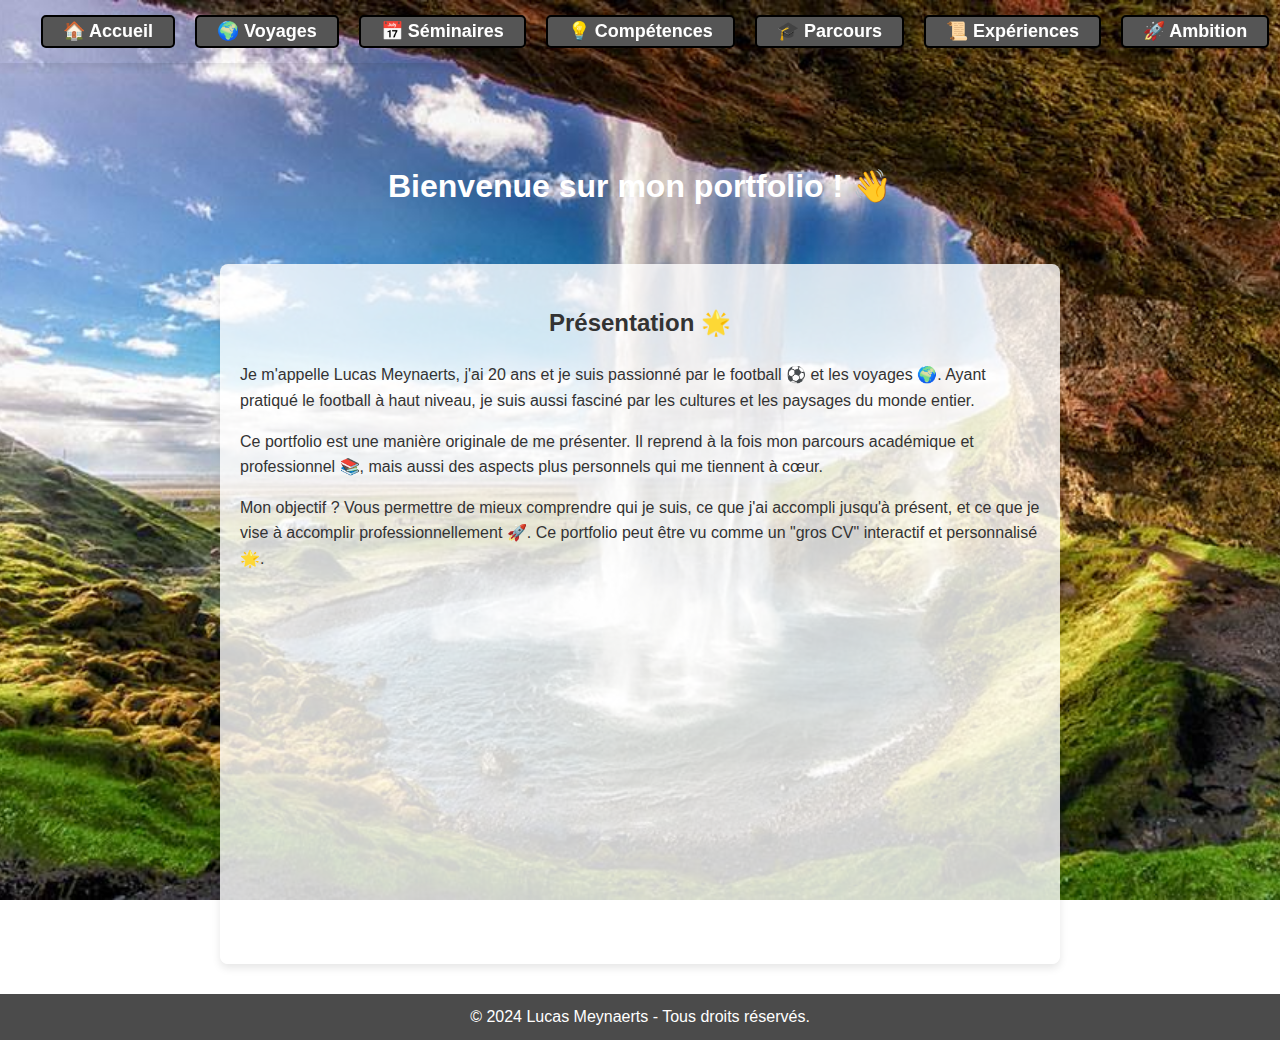
<file: index.html>
<!DOCTYPE html>
<html lang="fr">
<head>
    <meta charset="UTF-8">
    <meta name="viewport" content="width=device-width, initial-scale=1.0">
    <title>Portfolio Lucas Meynaerts - Accueil</title>
    <link rel="stylesheet" href="style.css">
</head>
<body id="accueil">
    <!-- Barre de navigation -->
    <nav class="navbar">
        <ul>
            <li><a href="index.html">🏠 Accueil</a></li>
            <li><a href="voyages.html">🌍 Voyages</a></li>
            <li><a href="seminaires.html">📅 Séminaires</a></li>
            <li><a href="competences.html">💡 Compétences</a></li>
            <li><a href="parcours.html">🎓 Parcours</a></li>
            <li><a href="experiences.html">📜 Expériences</a></li>
            <li><a href="ambition.html">🚀 Ambition</a></li>
        </ul>
    </nav>

    <!-- Image de fond pour l'accueil -->
    <header class="main-header">
        <h1>Bienvenue sur mon portfolio ! 👋</h1>
    </header>

    <!-- Contenu principal -->
    <div class="content">
        <section>
            <h2>Présentation 🌟</h2>
            <p>
                Je m'appelle Lucas Meynaerts, j'ai 20 ans et je suis passionné par le football ⚽ et les voyages 🌍. 
                Ayant pratiqué le football à haut niveau, je suis aussi fasciné par les cultures et les paysages du monde entier.
            </p>
            <p>
                Ce portfolio est une manière originale de me présenter. Il reprend à la fois mon parcours académique et professionnel 📚, 
                mais aussi des aspects plus personnels qui me tiennent à cœur. 
            </p>
            <p>
                Mon objectif ? Vous permettre de mieux comprendre qui je suis, ce que j'ai accompli jusqu'à présent, 
                et ce que je vise à accomplir professionnellement 🚀. Ce portfolio peut être vu comme un "gros CV" interactif et personnalisé 🌟.
            </p>
        </section>
    </div>

    <!-- Pied de page -->
    <footer>
        <p>© 2024 Lucas Meynaerts - Tous droits réservés.</p>
    </footer>
</body>
</html>
</file>
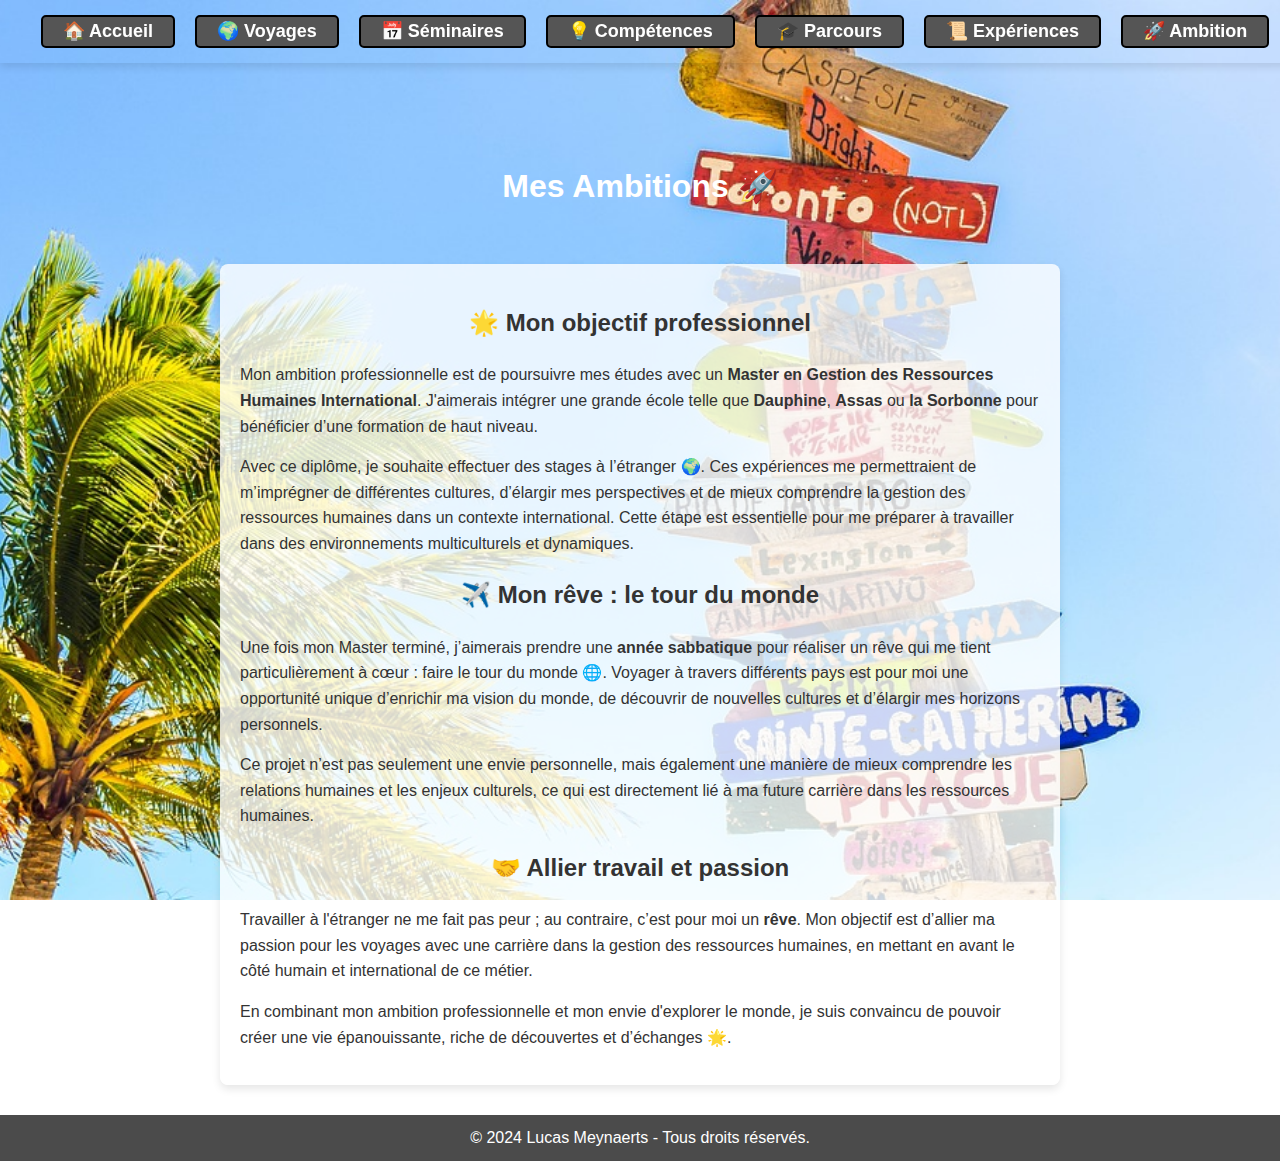
<file: ambition.html>
<!DOCTYPE html>
<html lang="fr">
<head>
    <meta charset="UTF-8">
    <meta name="viewport" content="width=device-width, initial-scale=1.0">
    <title>Lucas Meynaerts - Ambition</title>
    <link rel="stylesheet" href="style.css">
</head>
<body id="ambition"> <!-- Ajout de l'ID 'ambition' pour appliquer l'image de fond spécifique -->

    <nav class="navbar">
        <ul>
            <li><a href="index.html">🏠 Accueil</a></li>
            <li><a href="voyages.html">🌍 Voyages</a></li>
            <li><a href="seminaires.html">📅 Séminaires</a></li>
            <li><a href="competences.html">💡 Compétences</a></li>
            <li><a href="parcours.html">🎓 Parcours</a></li>
            <li><a href="experiences.html">📜 Expériences</a></li>
            <li><a href="ambition.html">🚀 Ambition</a></li>
        </ul>
    </nav>

    <header class="main-header">
        <h1>Mes Ambitions 🚀</h1>
    </header>

    <div class="content">
        <h2>🌟 Mon objectif professionnel</h2>
        <p>
            Mon ambition professionnelle est de poursuivre mes études avec un <strong>Master en Gestion des Ressources Humaines International</strong>. 
            J'aimerais intégrer une grande école telle que <strong>Dauphine</strong>, <strong>Assas</strong> ou <strong>la Sorbonne</strong> pour bénéficier d’une formation de haut niveau.
        </p>
        <p>
            Avec ce diplôme, je souhaite effectuer des stages à l’étranger 🌍. Ces expériences me permettraient de m’imprégner de différentes cultures, d’élargir mes perspectives et de mieux comprendre la gestion des ressources humaines dans un contexte international. 
            Cette étape est essentielle pour me préparer à travailler dans des environnements multiculturels et dynamiques.
        </p>

        <h2>✈️ Mon rêve : le tour du monde</h2>
        <p>
            Une fois mon Master terminé, j’aimerais prendre une <strong>année sabbatique</strong> pour réaliser un rêve qui me tient particulièrement à cœur : faire le tour du monde 🌐. 
            Voyager à travers différents pays est pour moi une opportunité unique d’enrichir ma vision du monde, de découvrir de nouvelles cultures et d’élargir mes horizons personnels.
        </p>
        <p>
            Ce projet n’est pas seulement une envie personnelle, mais également une manière de mieux comprendre les relations humaines et les enjeux culturels, ce qui est directement lié à ma future carrière dans les ressources humaines.
        </p>

        <h2>🤝 Allier travail et passion</h2>
        <p>
            Travailler à l'étranger ne me fait pas peur ; au contraire, c’est pour moi un <strong>rêve</strong>. 
            Mon objectif est d’allier ma passion pour les voyages avec une carrière dans la gestion des ressources humaines, en mettant en avant le côté humain et international de ce métier.
        </p>
        <p>
            En combinant mon ambition professionnelle et mon envie d'explorer le monde, je suis convaincu de pouvoir créer une vie épanouissante, riche de découvertes et d’échanges 🌟.
        </p>
    </div>

    <footer>
        <p>© 2024 Lucas Meynaerts - Tous droits réservés.</p>
    </footer>

</body>
</html>
</file>
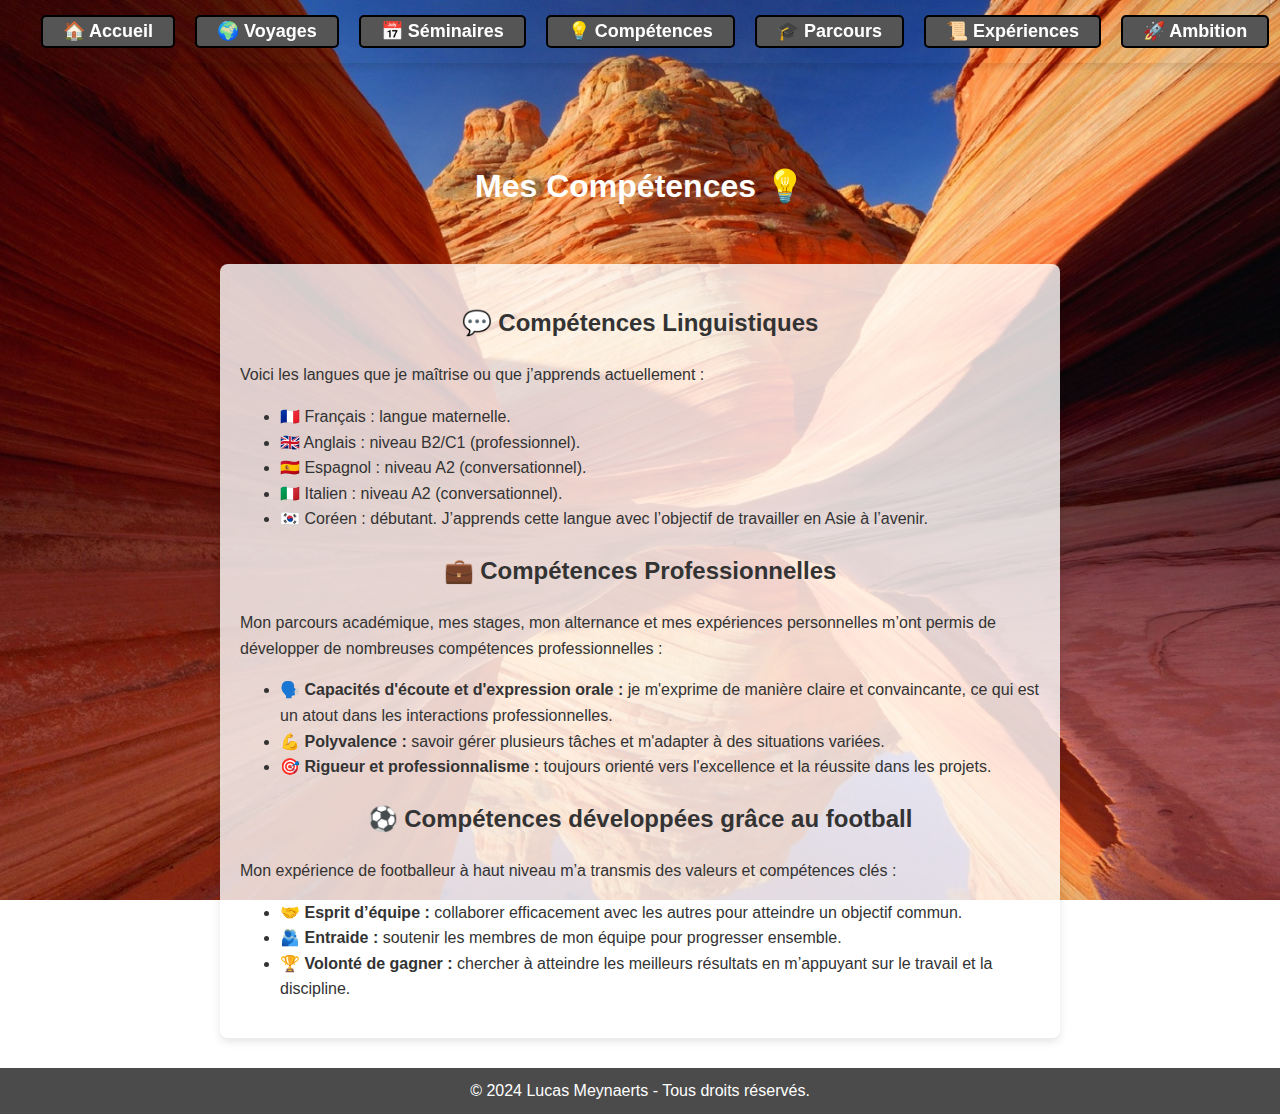
<file: competences.html>
<!DOCTYPE html>
<html lang="fr">
<head>
    <meta charset="UTF-8">
    <meta name="viewport" content="width=device-width, initial-scale=1.0">
    <title>Lucas Meynaerts - Compétences</title>
    <link rel="stylesheet" href="style.css">
</head>
<body id="competences"> <!-- Utilisation de l'ID 'competences' pour appliquer le style de fond -->
    <!-- Barre de navigation -->
    <nav class="navbar">
        <ul>
            <li><a href="index.html">🏠 Accueil</a></li>
            <li><a href="voyages.html">🌍 Voyages</a></li>
            <li><a href="seminaires.html">📅 Séminaires</a></li>
            <li><a href="competences.html">💡 Compétences</a></li>
            <li><a href="parcours.html">🎓 Parcours</a></li>
            <li><a href="experiences.html">📜 Expériences</a></li>
            <li><a href="ambition.html">🚀 Ambition</a></li>
        </ul>
    </nav>

    <!-- Image de fond pour la page des compétences -->
    <header class="main-header">
        <h1>Mes Compétences 💡</h1>
    </header>

    <!-- Contenu principal -->
    <div class="content">
        <h2>💬 Compétences Linguistiques</h2>
        <p>Voici les langues que je maîtrise ou que j’apprends actuellement :</p>
        <ul>
            <li>🇫🇷 Français : langue maternelle.</li>
            <li>🇬🇧 Anglais : niveau B2/C1 (professionnel).</li>
            <li>🇪🇸 Espagnol : niveau A2 (conversationnel).</li>
            <li>🇮🇹 Italien : niveau A2 (conversationnel).</li>
            <li>🇰🇷 Coréen : débutant. J’apprends cette langue avec l’objectif de travailler en Asie à l’avenir.</li>
        </ul>

        <h2>💼 Compétences Professionnelles</h2>
        <p>Mon parcours académique, mes stages, mon alternance et mes expériences personnelles m’ont permis de développer de nombreuses compétences professionnelles :</p>
        <ul>
            <li>🗣️ <strong>Capacités d'écoute et d'expression orale :</strong> je m'exprime de manière claire et convaincante, ce qui est un atout dans les interactions professionnelles.</li>
            <li>💪 <strong>Polyvalence :</strong> savoir gérer plusieurs tâches et m'adapter à des situations variées.</li>
            <li>🎯 <strong>Rigueur et professionnalisme :</strong> toujours orienté vers l'excellence et la réussite dans les projets.</li>
        </ul>

        <h2>⚽ Compétences développées grâce au football</h2>
        <p>Mon expérience de footballeur à haut niveau m’a transmis des valeurs et compétences clés :</p>
        <ul>
            <li>🤝 <strong>Esprit d’équipe :</strong> collaborer efficacement avec les autres pour atteindre un objectif commun.</li>
            <li>🫂 <strong>Entraide :</strong> soutenir les membres de mon équipe pour progresser ensemble.</li>
            <li>🏆 <strong>Volonté de gagner :</strong> chercher à atteindre les meilleurs résultats en m’appuyant sur le travail et la discipline.</li>
        </ul>
    </div>

    <!-- Pied de page -->
    <footer>
        <p>© 2024 Lucas Meynaerts - Tous droits réservés.</p>
    </footer>
</body>
</html>
</file>
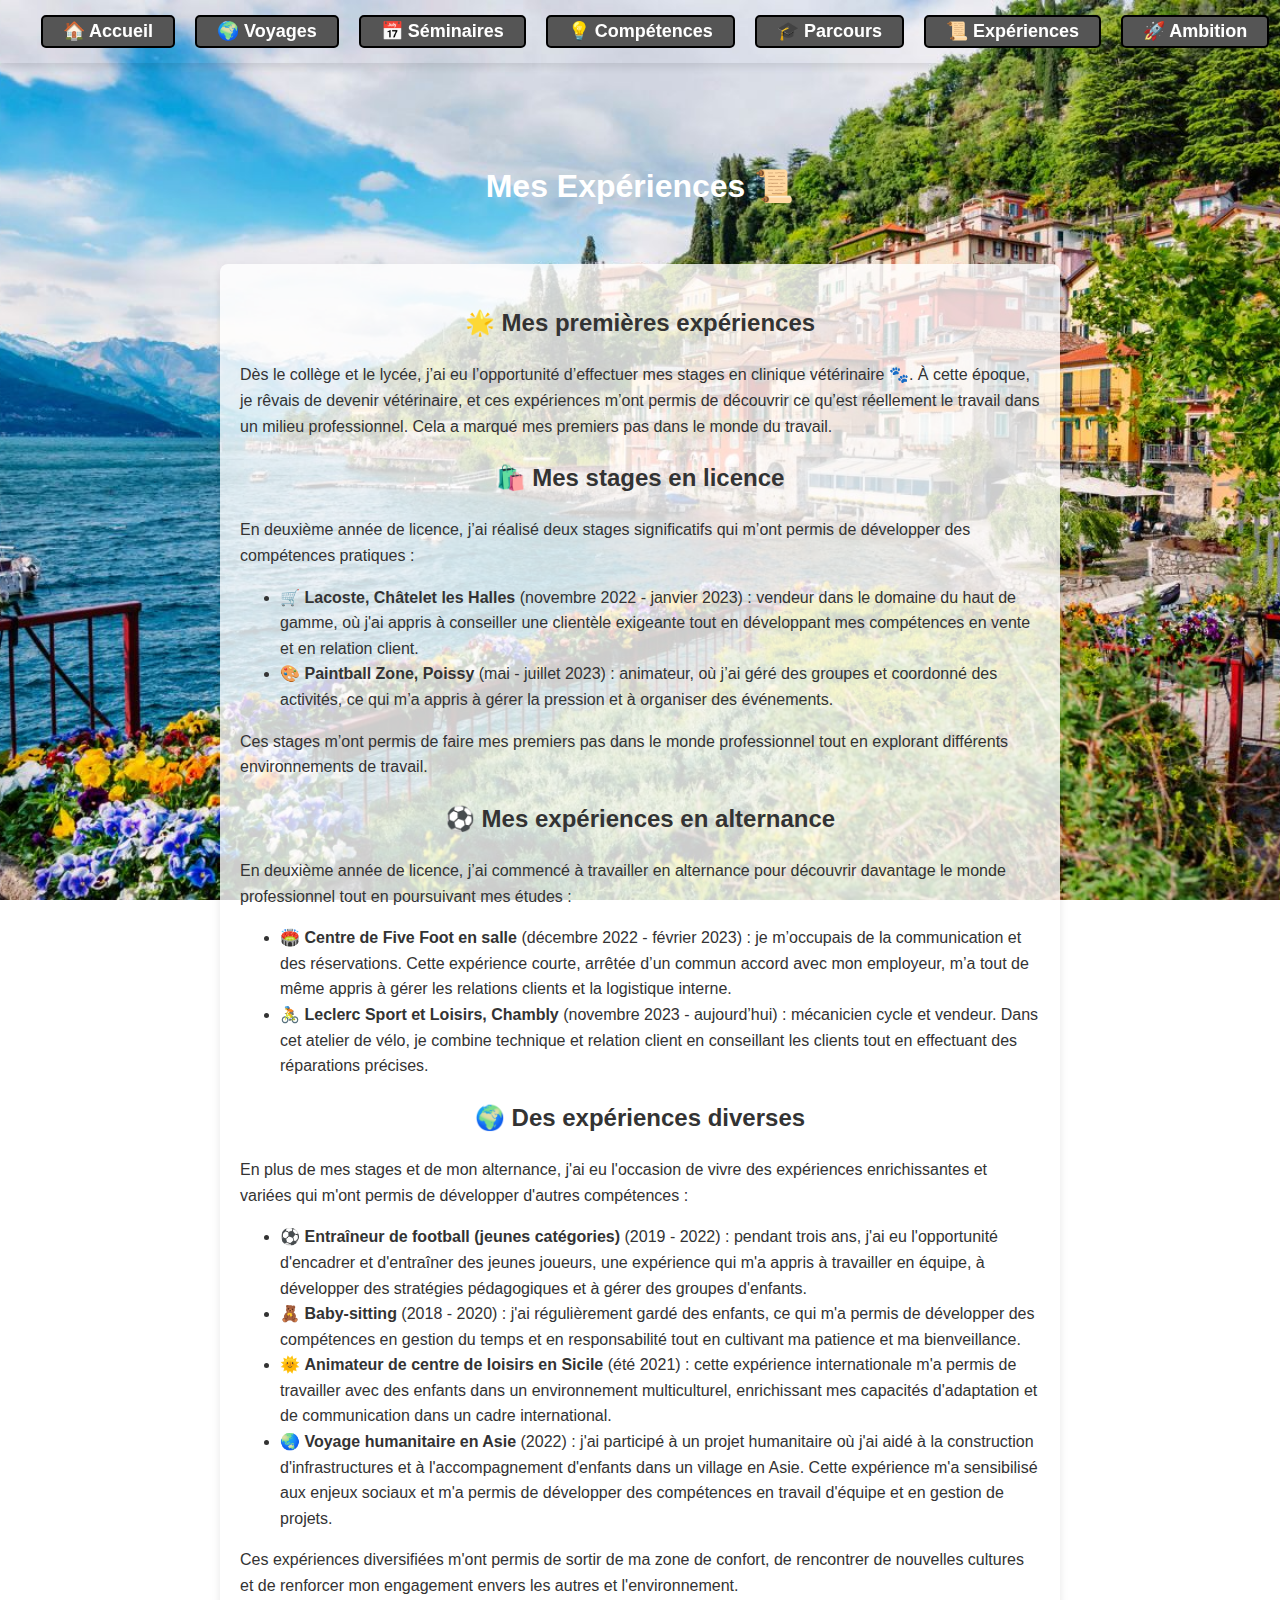
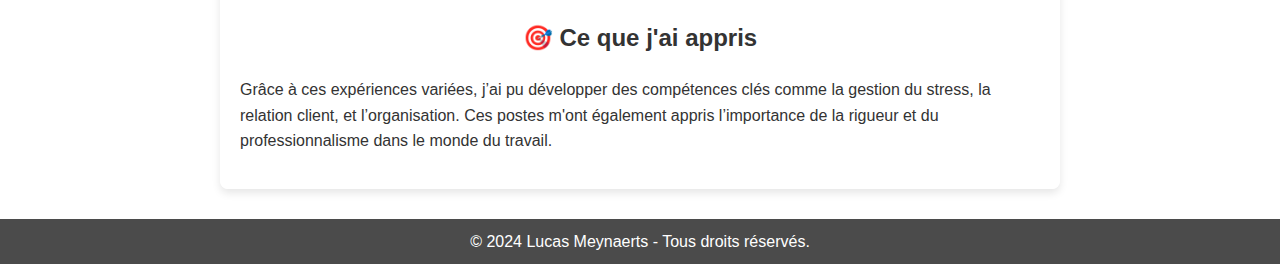
<file: experiences.html>
<!DOCTYPE html>
<html lang="fr">
<head>
    <meta charset="UTF-8">
    <meta name="viewport" content="width=device-width, initial-scale=1.0">
    <title>Lucas Meynaerts - Expériences</title>
    <link rel="stylesheet" href="style.css">
</head>
<body id="experiences"> <!-- L'ID 'experiences' est bien appliqué ici pour l'image de fond spécifique -->

    <!-- Barre de navigation -->
    <nav class="navbar">
        <ul>
            <li><a href="index.html">🏠 Accueil</a></li>
            <li><a href="voyages.html">🌍 Voyages</a></li>
            <li><a href="seminaires.html">📅 Séminaires</a></li>
            <li><a href="competences.html">💡 Compétences</a></li>
            <li><a href="parcours.html">🎓 Parcours</a></li>
            <li><a href="experiences.html">📜 Expériences</a></li>
            <li><a href="ambition.html">🚀 Ambition</a></li>
        </ul>
    </nav>

    <!-- Image de fond et en-tête -->
    <header class="main-header">
        <h1>Mes Expériences 📜</h1>
    </header>

    <!-- Contenu principal -->
    <div class="content">
        <h2>🌟 Mes premières expériences</h2>
        <p>
            Dès le collège et le lycée, j’ai eu l’opportunité d’effectuer mes stages en clinique vétérinaire 🐾. 
            À cette époque, je rêvais de devenir vétérinaire, et ces expériences m’ont permis de découvrir ce qu’est réellement le travail dans un milieu professionnel. 
            Cela a marqué mes premiers pas dans le monde du travail.
        </p>

        <h2>🛍️ Mes stages en licence</h2>
        <p>
            En deuxième année de licence, j’ai réalisé deux stages significatifs qui m’ont permis de développer des compétences pratiques :
        </p>
        <ul>
            <li>
                🛒 <strong>Lacoste, Châtelet les Halles</strong> (novembre 2022 - janvier 2023) : vendeur dans le domaine du haut de gamme, où j'ai appris à conseiller une clientèle exigeante tout en développant mes compétences en vente et en relation client.
            </li>
            <li>
                🎨 <strong>Paintball Zone, Poissy</strong> (mai - juillet 2023) : animateur, où j’ai géré des groupes et coordonné des activités, ce qui m’a appris à gérer la pression et à organiser des événements.
            </li>
        </ul>
        <p>
            Ces stages m’ont permis de faire mes premiers pas dans le monde professionnel tout en explorant différents environnements de travail.
        </p>

        <h2>⚽ Mes expériences en alternance</h2>
        <p>
            En deuxième année de licence, j’ai commencé à travailler en alternance pour découvrir davantage le monde professionnel tout en poursuivant mes études :
        </p>
        <ul>
            <li>
                🏟️ <strong>Centre de Five Foot en salle</strong> (décembre 2022 - février 2023) : je m’occupais de la communication et des réservations. Cette expérience courte, arrêtée d’un commun accord avec mon employeur, m’a tout de même appris à gérer les relations clients et la logistique interne.
            </li>
            <li>
                🚴 <strong>Leclerc Sport et Loisirs, Chambly</strong> (novembre 2023 - aujourd’hui) : mécanicien cycle et vendeur. Dans cet atelier de vélo, je combine technique et relation client en conseillant les clients tout en effectuant des réparations précises.
            </li>
        </ul>

        <h2>🌍 Des expériences diverses</h2>
        <p>
            En plus de mes stages et de mon alternance, j'ai eu l'occasion de vivre des expériences enrichissantes et variées qui m'ont permis de développer d'autres compétences :
        </p>
        <ul>
            <li>
                ⚽ <strong>Entraîneur de football (jeunes catégories)</strong> (2019 - 2022) : pendant trois ans, j'ai eu l'opportunité d'encadrer et d'entraîner des jeunes joueurs, une expérience qui m'a appris à travailler en équipe, à développer des stratégies pédagogiques et à gérer des groupes d'enfants.
            </li>
            <li>
                🧸 <strong>Baby-sitting</strong> (2018 - 2020) : j'ai régulièrement gardé des enfants, ce qui m'a permis de développer des compétences en gestion du temps et en responsabilité tout en cultivant ma patience et ma bienveillance.
            </li>
            <li>
                🌞 <strong>Animateur de centre de loisirs en Sicile</strong> (été 2021) : cette expérience internationale m'a permis de travailler avec des enfants dans un environnement multiculturel, enrichissant mes capacités d'adaptation et de communication dans un cadre international.
            </li>
            <li>
                🌏 <strong>Voyage humanitaire en Asie</strong> (2022) : j'ai participé à un projet humanitaire où j'ai aidé à la construction d'infrastructures et à l'accompagnement d'enfants dans un village en Asie. Cette expérience m'a sensibilisé aux enjeux sociaux et m'a permis de développer des compétences en travail d'équipe et en gestion de projets.
            </li>
        </ul>
        <p>
            Ces expériences diversifiées m'ont permis de sortir de ma zone de confort, de rencontrer de nouvelles cultures et de renforcer mon engagement envers les autres et l'environnement.
        </p>

        <h2>🎯 Ce que j'ai appris</h2>
        <p>
            Grâce à ces expériences variées, j’ai pu développer des compétences clés comme la gestion du stress, la relation client, et l’organisation. 
            Ces postes m'ont également appris l’importance de la rigueur et du professionnalisme dans le monde du travail.
        </p>
    </div>

    <footer>
        <p>© 2024 Lucas Meynaerts - Tous droits réservés.</p>
    </footer>

</body>
</html>
</file>
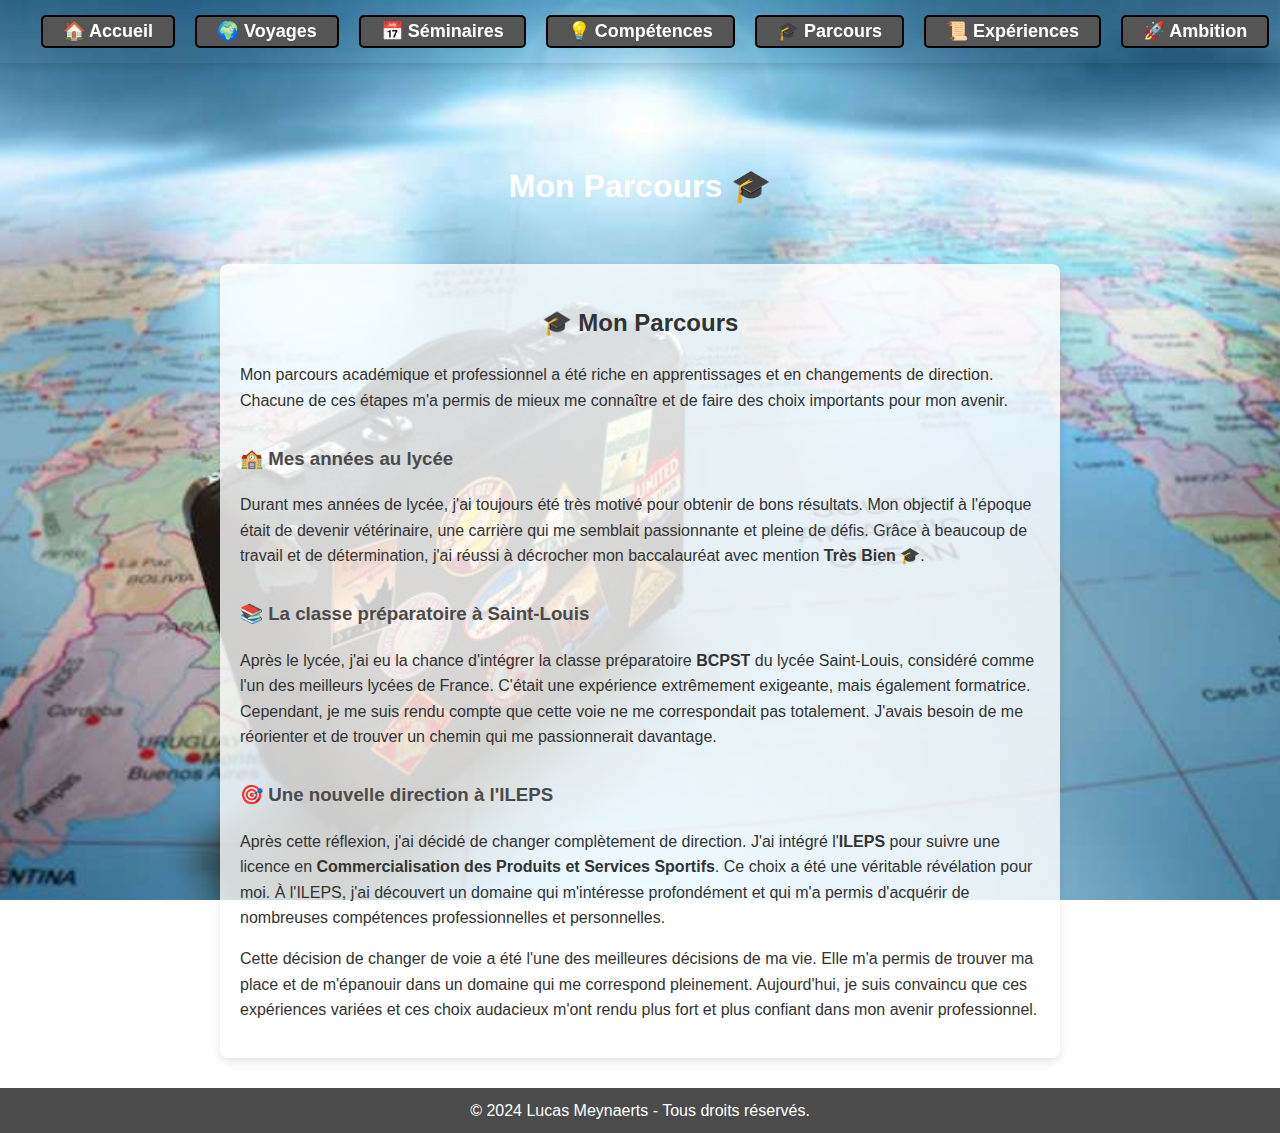
<file: parcours.html>
<!DOCTYPE html>
<html lang="fr">
<head>
    <meta charset="UTF-8">
    <meta name="viewport" content="width=device-width, initial-scale=1.0">
    <title>Lucas Meynaerts - Parcours</title>
    <link rel="stylesheet" href="style.css">
</head>
<body id="parcours"> <!-- Ajout de l'ID 'parcours' pour appliquer l'image de fond spécifique -->

    <!-- Barre de navigation -->
    <nav class="navbar">
        <ul>
            <li><a href="index.html">🏠 Accueil</a></li>
            <li><a href="voyages.html">🌍 Voyages</a></li>
            <li><a href="seminaires.html">📅 Séminaires</a></li>
            <li><a href="competences.html">💡 Compétences</a></li>
            <li><a href="parcours.html">🎓 Parcours</a></li>
            <li><a href="experiences.html">📜 Expériences</a></li>
            <li><a href="ambition.html">🚀 Ambition</a></li>
        </ul>
    </nav>

    <!-- Image de fond pour le parcours -->
    <header class="main-header">
        <h1>Mon Parcours 🎓</h1>
    </header>

    <!-- Contenu principal -->
    <div class="content">
        <h2>🎓 Mon Parcours</h2>
        <p>Mon parcours académique et professionnel a été riche en apprentissages et en changements de direction. Chacune de ces étapes m'a permis de mieux me connaître et de faire des choix importants pour mon avenir.</p>
        
        <h3>🏫 Mes années au lycée</h3>
        <p>Durant mes années de lycée, j'ai toujours été très motivé pour obtenir de bons résultats. Mon objectif à l'époque était de devenir vétérinaire, une carrière qui me semblait passionnante et pleine de défis. Grâce à beaucoup de travail et de détermination, j'ai réussi à décrocher mon baccalauréat avec mention <strong>Très Bien</strong> 🎓.</p>

        <h3>📚 La classe préparatoire à Saint-Louis</h3>
        <p>Après le lycée, j'ai eu la chance d'intégrer la classe préparatoire <strong>BCPST</strong> du lycée Saint-Louis, considéré comme l'un des meilleurs lycées de France. C'était une expérience extrêmement exigeante, mais également formatrice. Cependant, je me suis rendu compte que cette voie ne me correspondait pas totalement. J'avais besoin de me réorienter et de trouver un chemin qui me passionnerait davantage.</p>

        <h3>🎯 Une nouvelle direction à l'ILEPS</h3>
        <p>Après cette réflexion, j'ai décidé de changer complètement de direction. J'ai intégré l'<strong>ILEPS</strong> pour suivre une licence en <strong>Commercialisation des Produits et Services Sportifs</strong>. Ce choix a été une véritable révélation pour moi. À l'ILEPS, j'ai découvert un domaine qui m'intéresse profondément et qui m'a permis d'acquérir de nombreuses compétences professionnelles et personnelles.</p>
        
        <p>Cette décision de changer de voie a été l'une des meilleures décisions de ma vie. Elle m'a permis de trouver ma place et de m'épanouir dans un domaine qui me correspond pleinement. Aujourd'hui, je suis convaincu que ces expériences variées et ces choix audacieux m'ont rendu plus fort et plus confiant dans mon avenir professionnel.</p>
    </div>

    <!-- Pied de page -->
    <footer>
        <p>© 2024 Lucas Meynaerts - Tous droits réservés.</p>
    </footer>
</body>
</html>
</file>
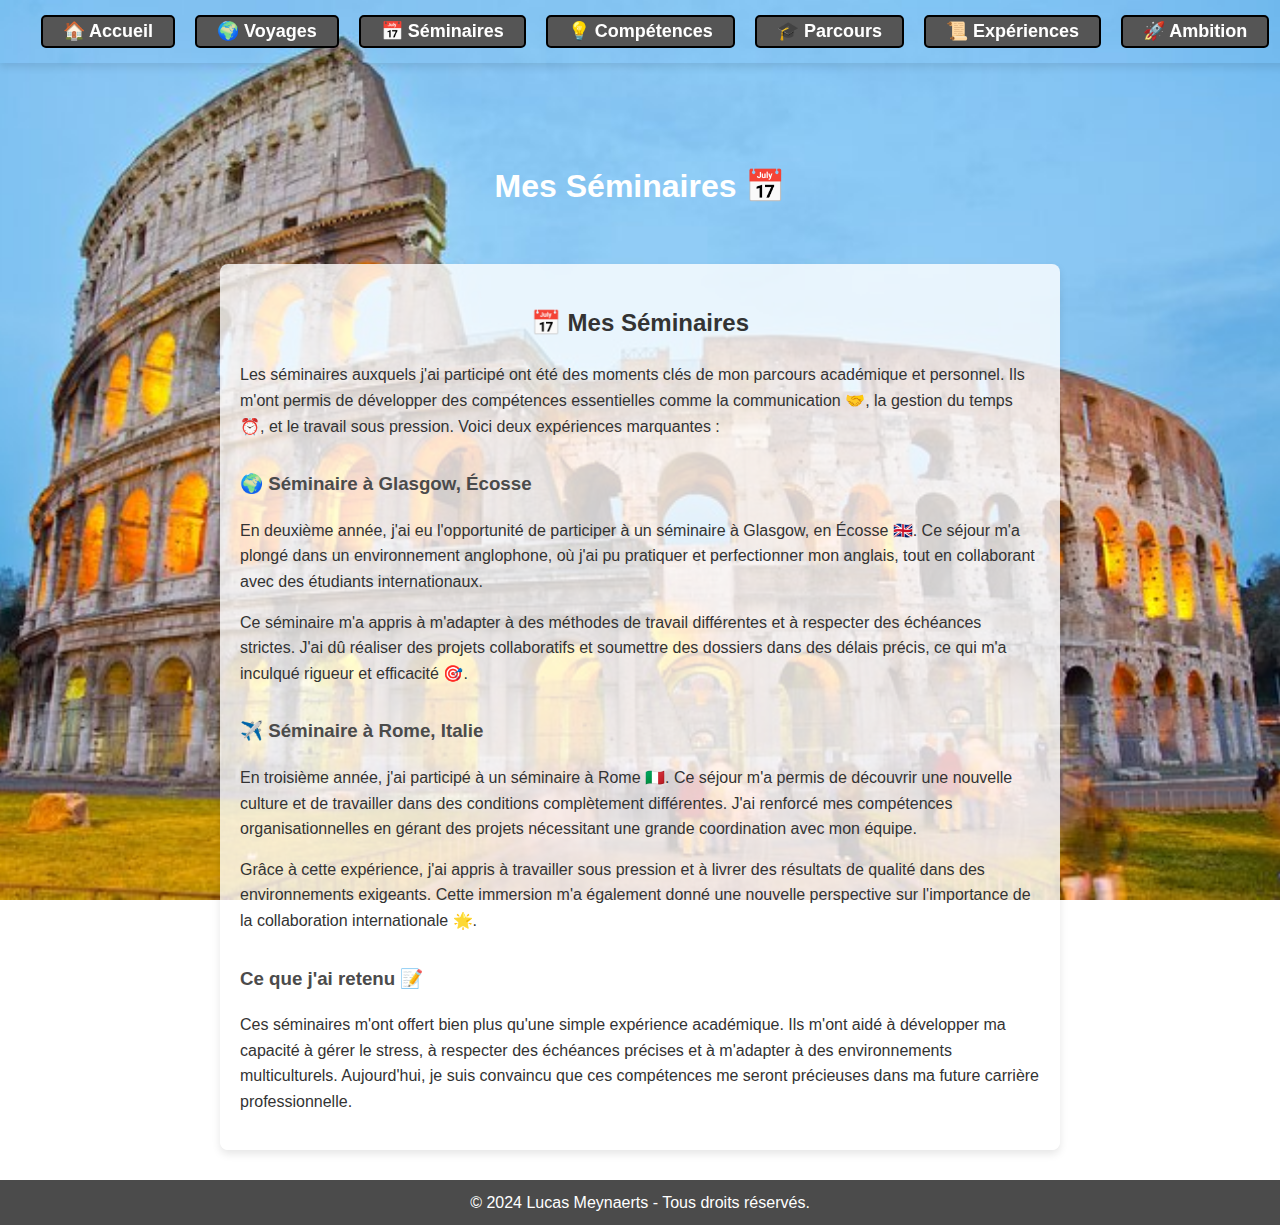
<file: seminaires.html>
<!DOCTYPE html>
<html lang="fr">
<head>
    <meta charset="UTF-8">
    <meta name="viewport" content="width=device-width, initial-scale=1.0">
    <title>Lucas Meynaerts - Séminaires</title>
    <link rel="stylesheet" href="style.css">
</head>
<body id="seminaires">
    <nav class="navbar">
        <ul>
            <li><a href="index.html">🏠 Accueil</a></li>
            <li><a href="voyages.html">🌍 Voyages</a></li>
            <li><a href="seminaires.html">📅 Séminaires</a></li>
            <li><a href="competences.html">💡 Compétences</a></li>
            <li><a href="parcours.html">🎓 Parcours</a></li>
            <li><a href="experiences.html">📜 Expériences</a></li>
            <li><a href="ambition.html">🚀 Ambition</a></li>
        </ul>
    </nav>
    <header class="main-header">
        <h1>Mes Séminaires 📅</h1>
    </header>
    <div class="content">
        <h2>📅 Mes Séminaires</h2>
        <p>Les séminaires auxquels j'ai participé ont été des moments clés de mon parcours académique et personnel. Ils m'ont permis de développer des compétences essentielles comme la communication 🤝, la gestion du temps ⏰, et le travail sous pression. Voici deux expériences marquantes :</p>
        
        <h3>🌍 Séminaire à Glasgow, Écosse</h3>
        <p>En deuxième année, j'ai eu l'opportunité de participer à un séminaire à Glasgow, en Écosse 🇬🇧. Ce séjour m'a plongé dans un environnement anglophone, où j'ai pu pratiquer et perfectionner mon anglais, tout en collaborant avec des étudiants internationaux.</p>
        <p>Ce séminaire m'a appris à m'adapter à des méthodes de travail différentes et à respecter des échéances strictes. J'ai dû réaliser des projets collaboratifs et soumettre des dossiers dans des délais précis, ce qui m'a inculqué rigueur et efficacité 🎯.</p>

        <h3>✈️ Séminaire à Rome, Italie</h3>
        <p>En troisième année, j'ai participé à un séminaire à Rome 🇮🇹. Ce séjour m'a permis de découvrir une nouvelle culture et de travailler dans des conditions complètement différentes. J'ai renforcé mes compétences organisationnelles en gérant des projets nécessitant une grande coordination avec mon équipe.</p>
        <p>Grâce à cette expérience, j'ai appris à travailler sous pression et à livrer des résultats de qualité dans des environnements exigeants. Cette immersion m'a également donné une nouvelle perspective sur l'importance de la collaboration internationale 🌟.</p>

        <h3>Ce que j'ai retenu 📝</h3>
        <p>Ces séminaires m'ont offert bien plus qu'une simple expérience académique. Ils m'ont aidé à développer ma capacité à gérer le stress, à respecter des échéances précises et à m'adapter à des environnements multiculturels. Aujourd'hui, je suis convaincu que ces compétences me seront précieuses dans ma future carrière professionnelle.</p>
    </div>
    <footer>
        <p>© 2024 Lucas Meynaerts - Tous droits réservés.</p>
    </footer>
</body>
</html>
</file>
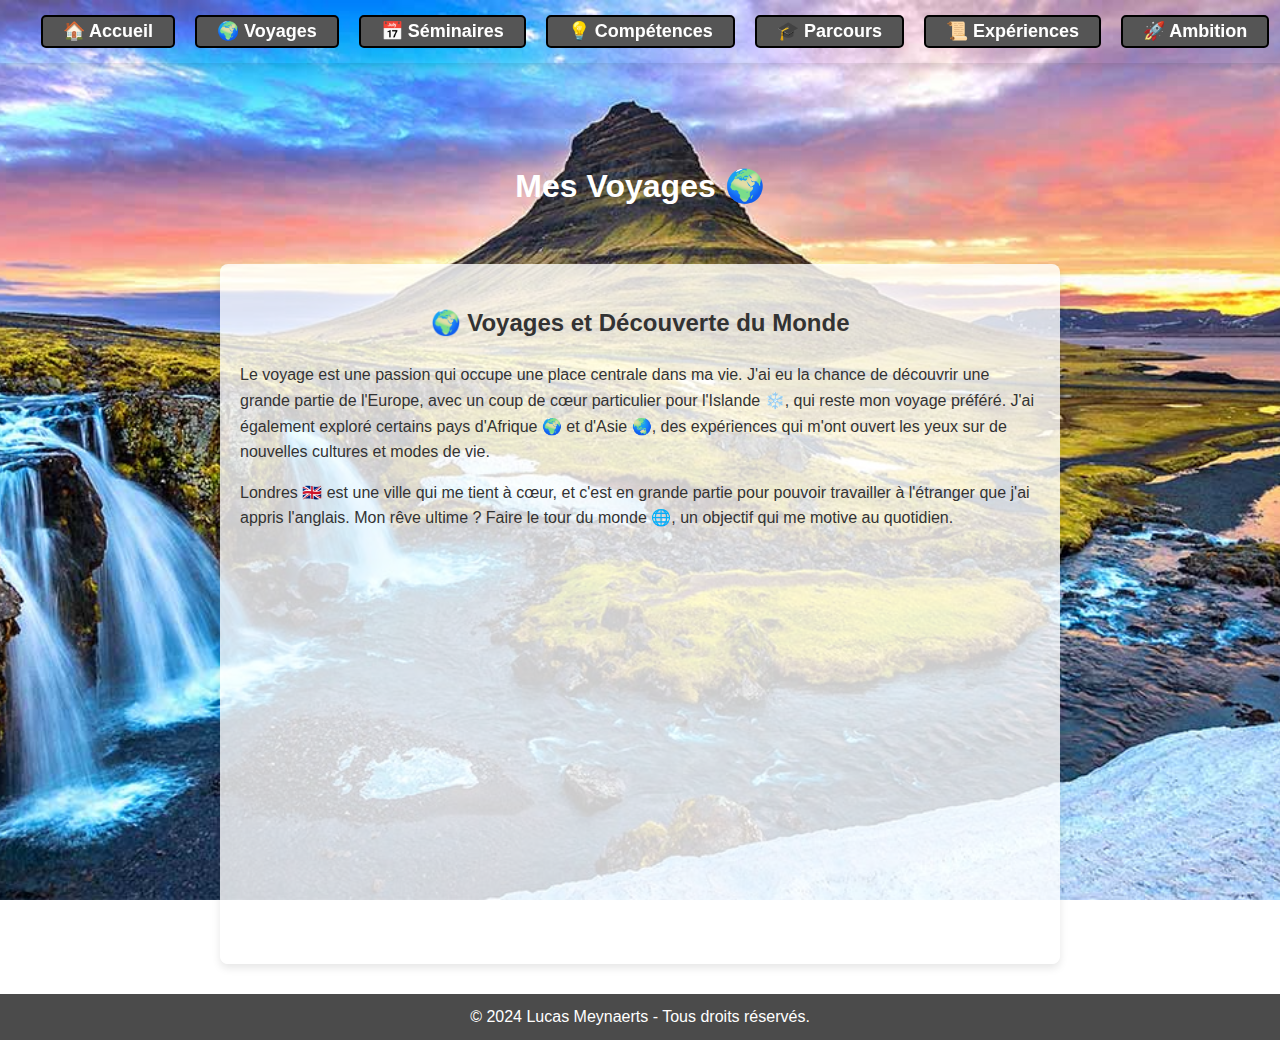
<file: voyages.html>
<!DOCTYPE html>
<html lang="fr">
<head>
    <meta charset="UTF-8">
    <meta name="viewport" content="width=device-width, initial-scale=1.0">
    <title>Lucas Meynaerts - Voyages</title>
    <link rel="stylesheet" href="style.css">
</head>
<body id="voyages">
    <nav class="navbar">
        <ul>
            <li><a href="index.html">🏠 Accueil</a></li>
            <li><a href="voyages.html">🌍 Voyages</a></li>
            <li><a href="seminaires.html">📅 Séminaires</a></li>
            <li><a href="competences.html">💡 Compétences</a></li>
            <li><a href="parcours.html">🎓 Parcours</a></li>
            <li><a href="experiences.html">📜 Expériences</a></li>
            <li><a href="ambition.html">🚀 Ambition</a></li>
        </ul>
    </nav>
    <header class="main-header">
        <h1>Mes Voyages 🌍</h1>
    </header>
    <div class="content">
        <h2>🌍 Voyages et Découverte du Monde</h2>
        <p>Le voyage est une passion qui occupe une place centrale dans ma vie. J'ai eu la chance de découvrir une grande partie de l'Europe, avec un coup de cœur particulier pour l'Islande ❄️, qui reste mon voyage préféré. J'ai également exploré certains pays d'Afrique 🌍 et d'Asie 🌏, des expériences qui m'ont ouvert les yeux sur de nouvelles cultures et modes de vie.</p>
        <p>Londres 🇬🇧 est une ville qui me tient à cœur, et c'est en grande partie pour pouvoir travailler à l'étranger que j'ai appris l'anglais. Mon rêve ultime ? Faire le tour du monde 🌐, un objectif qui me motive au quotidien.</p>
    </div>
    <footer>
        <p>© 2024 Lucas Meynaerts - Tous droits réservés.</p>
    </footer>
</body>
</html>
</file>
<file: style.css>
/* Style général */
body {
    font-family: Arial, sans-serif;
    margin: 0;
    padding: 0;
    background: linear-gradient(to bottom, #f0f0f0, #ffffff 60%); /* Dégradé doux du gris clair au blanc */
    color: #333;
    line-height: 1.6;
    text-align: center;
    display: flex;
    flex-direction: column;
    min-height: 100vh;
}

/* Barre de navigation */
.navbar {
    background-color: transparent; /* Barre transparente */
    padding: 15px;
    position: fixed; /* La barre reste en place */
    width: 100%;
    top: 0;
    z-index: 10; /* Placer la barre au-dessus du contenu */
    box-shadow: 0 4px 8px rgba(0, 0, 0, 0.1); /* Une légère ombre pour la rendre visible */
}

.navbar ul {
    list-style-type: none;
    margin: 0;
    padding: 0;
    display: flex;
    justify-content: center;
    gap: 20px;
}

.navbar ul li {
    display: inline-block;
    border: 2px solid black;
    border-radius: 5px;
    background-color: #555;
}

.navbar ul li a {
    color: white;
    text-decoration: none;
    padding: 10px 20px;
    font-size: 18px;
    font-weight: bold;
}

.navbar ul li a:hover {
    background-color: #666;
    color: #ffcc00;
}

/* Image de fond pour les pages spécifiques (Voyages, Séminaires et Accueil) */
#accueil {
    background: url('Accueil.jpg') no-repeat center center fixed;
    background-size: cover;
    background-color: rgba(255, 255, 255, 0.5); /* Fond légèrement transparent pour adoucir l'effet */
    padding-top: 60px; /* Ajoute de l'espace en haut pour éviter que le texte touche le bord supérieur */
    margin-top: 80px; /* Décale la page vers le bas pour faire de la place pour la barre de navigation */
}

#voyages {
    background: url('LOI-CAR-sejour-Islande.jpg') no-repeat center center fixed;
    background-size: cover;
    background-color: rgba(255, 255, 255, 0.5); /* Fond légèrement transparent pour adoucir l'effet */
    padding-top: 60px; /* Ajoute de l'espace en haut pour éviter que le texte touche le bord supérieur */
    margin-top: 80px; /* Décale la page vers le bas pour faire de la place pour la barre de navigation */
}

#seminaires {
    background: url('3e.jpg') no-repeat center center fixed;
    background-size: cover;
    background-color: rgba(255, 255, 255, 0.5); /* Fond légèrement transparent pour adoucir l'effet */
    padding-top: 60px; /* Ajoute de l'espace en haut pour éviter que le texte touche le bord supérieur */
    margin-top: 80px; /* Décale la page vers le bas pour faire de la place pour la barre de navigation */
}

#competences {
    background: url('sable.jpg') no-repeat center center fixed;
    background-size: cover;
    background-color: rgba(255, 255, 255, 0.5); /* Fond légèrement transparent pour adoucir l'effet */
    padding-top: 60px; /* Ajoute de l'espace en haut pour éviter que le texte touche le bord supérieur */
    margin-top: 80px; /* Décale la page vers le bas pour faire de la place pour la barre de navigation */
}

#parcours {
    background: url('voyage2.jpg') no-repeat center center fixed;
    background-size: cover;
    background-color: rgba(255, 255, 255, 0.5); /* Fond légèrement transparent pour adoucir l'effet */
    padding-top: 60px; /* Ajoute de l'espace en haut pour éviter que le texte touche le bord supérieur */
    margin-top: 80px; /* Décale la page vers le bas pour faire de la place pour la barre de navigation */

}

#experiences {
    background: url('fond.jpg') no-repeat center center fixed; /* Remplacez par l'URL de votre image */
    background-size: cover;
    background-color: rgba(255, 255, 255, 0.5); /* Fond légèrement transparent pour adoucir l'effet */
    padding-top: 60px; /* Ajoute de l'espace en haut pour éviter que le texte touche le bord supérieur */
    margin-top: 80px; /* Décale la page vers le bas pour faire de la place pour la barre de navigation */
}

#ambition {
    background: url('voyage.jpg') no-repeat center center fixed;
    background-size: cover;
    background-color: rgba(255, 255, 255, 0.5); /* Fond légèrement transparent pour adoucir l'effet */
    padding-top: 60px; /* Ajoute de l'espace en haut pour éviter que le texte touche le bord supérieur */
    margin-top: 80px; /* Décale la page vers le bas pour faire de la place pour la barre de navigation */
}

/* En-tête principal, avec le titre */
.main-header {
    background-color: transparent; /* En-tête transparent pour laisser place à l'image */
    color: #fff;
    padding: 0; /* Retirer les marges */
    margin-top: 0; /* Aucune marge au-dessus du texte */
}

/* Contenu principal */
.content {
    flex: 1;
    max-width: 800px;
    margin: 30px auto;
    padding: 20px;
    background: rgba(255, 255, 255, 0.8); /* Fond blanc légèrement transparent autour du texte */
    border-radius: 8px;
    box-shadow: 0 4px 8px rgba(0, 0, 0, 0.1); /* Ombre douce */
    color: #333;
    text-align: left;
    max-height: 100%;
    margin-bottom: 30px;
}

.content h2 {
    color: #333;
    text-align: center;
    margin-bottom: 20px;
}

.content h3 {
    color: #4b4b4b;
    margin-top: 30px;
}

.content p {
    margin: 15px 0;
}

/* Footer */
footer {
    background-color: #4b4b4b;
    color: white;
    padding: 10px 0;
    text-align: center;
    margin-top: auto;
}

/* Ajustement du footer pour les images */
footer p {
    margin: 0;
}
</file>
